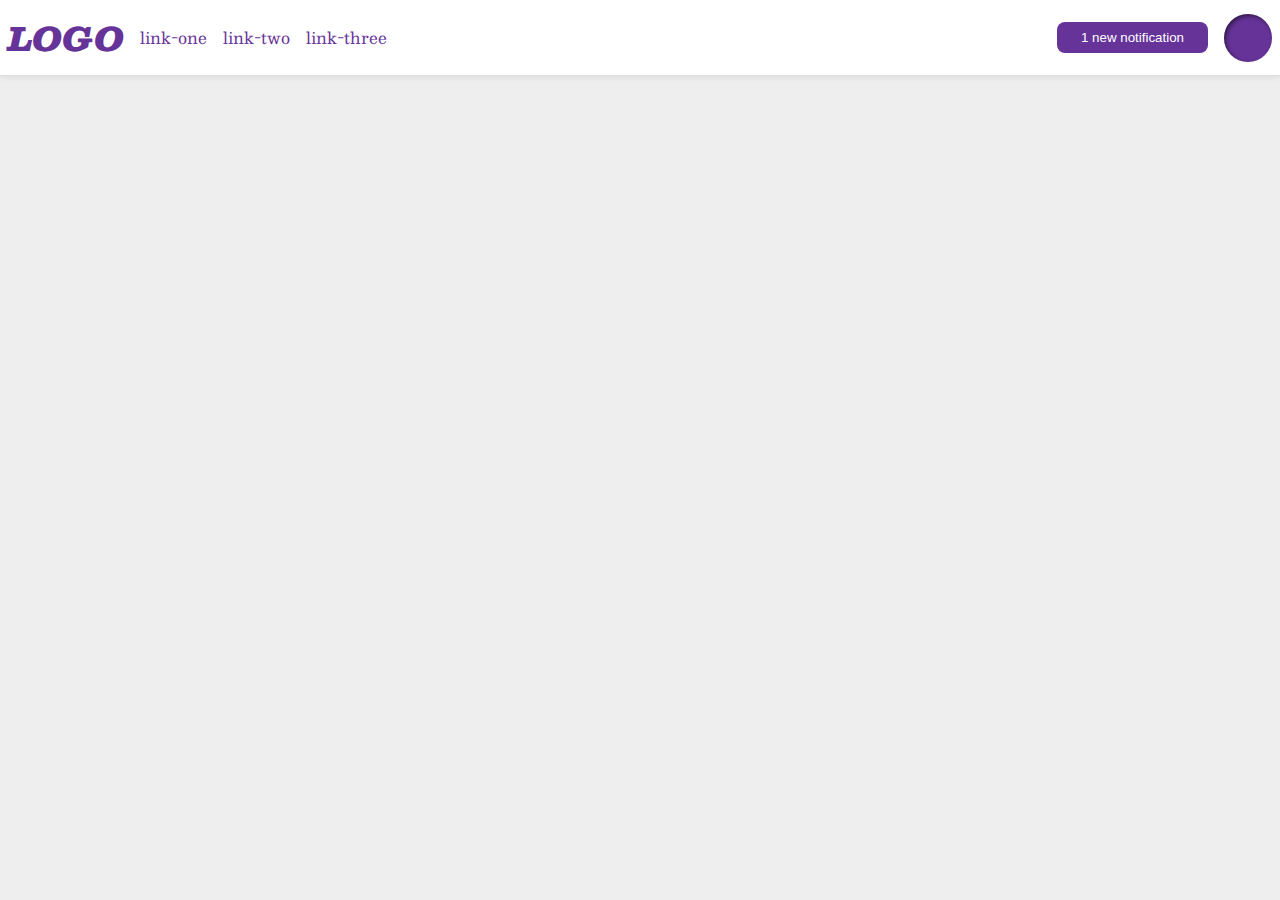
<file: foundations/flex/03-flex-header-2/index.html>
<!DOCTYPE html>
<html lang="en">
  <head>
    <meta charset="UTF-8">
    <meta http-equiv="X-UA-Compatible" content="IE=edge">
    <meta name="viewport" content="width=device-width, initial-scale=1.0">
    <title>Flex Header 2</title>
    <link rel="stylesheet" href="style.css">
  </head>
  <body>
    <div class="header">
      <div class="left-side">
        <div class="logo">
          LOGO
        </div>
        <ul class="links">
          <li><a href="https://google.com">link-one</a></li>
          <li><a href="https://google.com">link-two</a></li>
          <li><a href="https://google.com">link-three</a></li>
        </ul>
      </div>
      <div class="right-side">
        <button class="notifications">
          1 new notification
        </button>
        <div class="profile-image"></div>
      </div>
    </div>
  </body>
</html>
</file>
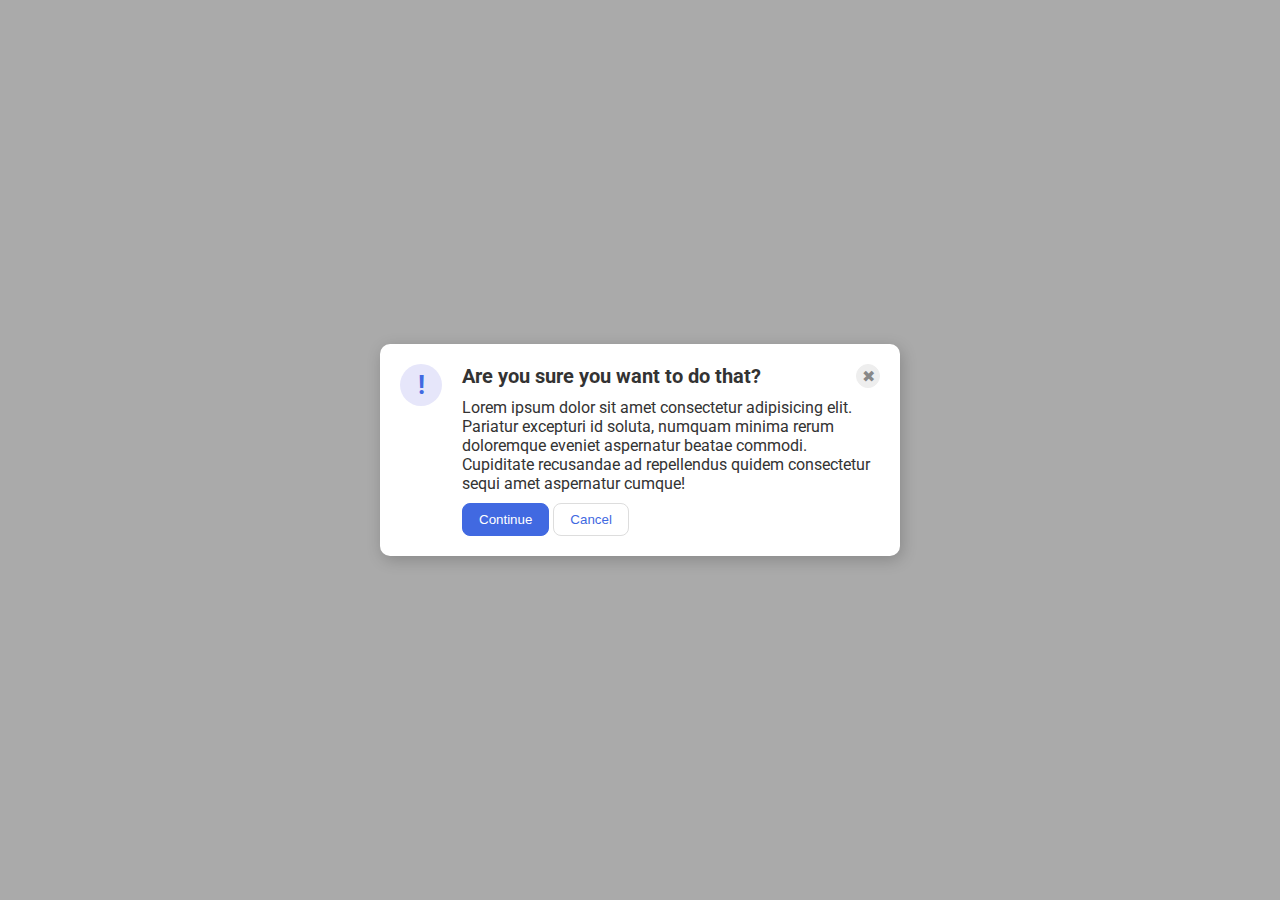
<file: foundations/flex/05-flex-modal/index.html>
<!DOCTYPE html>
<html lang="en">
  <head>
    <meta charset="UTF-8">
    <meta http-equiv="X-UA-Compatible" content="IE=edge">
    <meta name="viewport" content="width=device-width, initial-scale=1.0">
    <link rel="stylesheet" href="style.css">
    <title>Modal</title>
  </head>
  <body>
    <div class="modal">
      <div class="icon">!</div>
      <div class="main-content">
        <div class="title">
          <div class="header">Are you sure you want to do that?</div>
          <button class="close-button">✖</button>
        </div>
        <div class="text">Lorem ipsum dolor sit amet consectetur adipisicing elit. Pariatur excepturi id soluta, numquam minima rerum doloremque eveniet aspernatur beatae commodi. Cupiditate recusandae ad repellendus quidem consectetur sequi amet aspernatur cumque!</div>
        <div class="buttons">
          <button class="continue">Continue</button>
          <button class="cancel">Cancel</button>
        </div>
      </div>
    </div>
  </body>
</html>
</file>
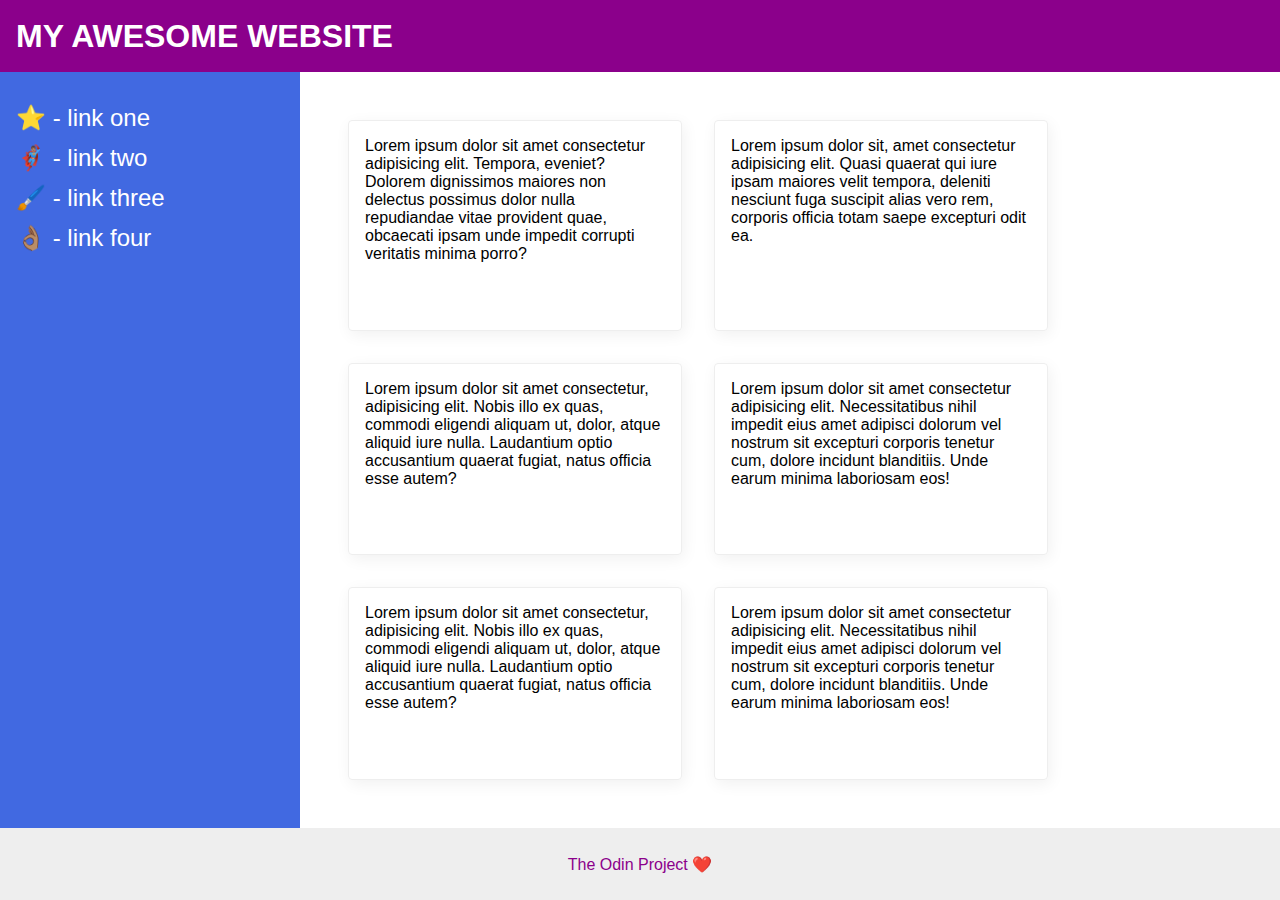
<file: foundations/flex/07-flex-layout-2/index.html>
<!DOCTYPE html>
<html lang="en">
  <head>
    <meta charset="UTF-8">
    <meta http-equiv="X-UA-Compatible" content="IE=edge">
    <meta name="viewport" content="width=device-width, initial-scale=1.0">
    <title>The Holy Grail</title>
    <link rel="stylesheet" href="style.css">
  </head>
  <body>
    <div class="header">
      MY AWESOME WEBSITE
    </div>
    
    <div class="content">
      <div class="sidebar">
        <ul>
          <li><a href="#">⭐ - link one</a></li>
          <li><a href="#">🦸🏽‍♂️ - link two</a></li>
          <li><a href="#">🖌️ - link three</a></li>
          <li><a href="#">👌🏽 - link four</a></li>
        </ul>
      </div>
      
      <div class="cards">
        <div class="card">Lorem ipsum dolor sit amet consectetur adipisicing elit. Tempora, eveniet? Dolorem dignissimos maiores non delectus possimus dolor nulla repudiandae vitae provident quae, obcaecati ipsam unde impedit corrupti veritatis minima porro?</div>
        <div class="card">Lorem ipsum dolor sit, amet consectetur adipisicing elit. Quasi quaerat qui iure ipsam maiores velit tempora, deleniti nesciunt fuga suscipit alias vero rem, corporis officia totam saepe excepturi odit ea.</div>
        <div class="card">Lorem ipsum dolor sit amet consectetur, adipisicing elit. Nobis illo ex quas, commodi eligendi aliquam ut, dolor, atque aliquid iure nulla. Laudantium optio accusantium quaerat fugiat, natus officia esse autem?</div>
        <div class="card">Lorem ipsum dolor sit amet consectetur adipisicing elit. Necessitatibus nihil impedit eius amet adipisci dolorum vel nostrum sit excepturi corporis tenetur cum, dolore incidunt blanditiis. Unde earum minima laboriosam eos!</div>
        <div class="card">Lorem ipsum dolor sit amet consectetur, adipisicing elit. Nobis illo ex quas, commodi eligendi aliquam ut, dolor, atque aliquid iure nulla. Laudantium optio accusantium quaerat fugiat, natus officia esse autem?</div>
        <div class="card">Lorem ipsum dolor sit amet consectetur adipisicing elit. Necessitatibus nihil impedit eius amet adipisci dolorum vel nostrum sit excepturi corporis tenetur cum, dolore incidunt blanditiis. Unde earum minima laboriosam eos!</div>
      </div>
    </div>
    
    <div class="footer">
      The Odin Project ❤️
    </div>
  </body>
</html>
</file>
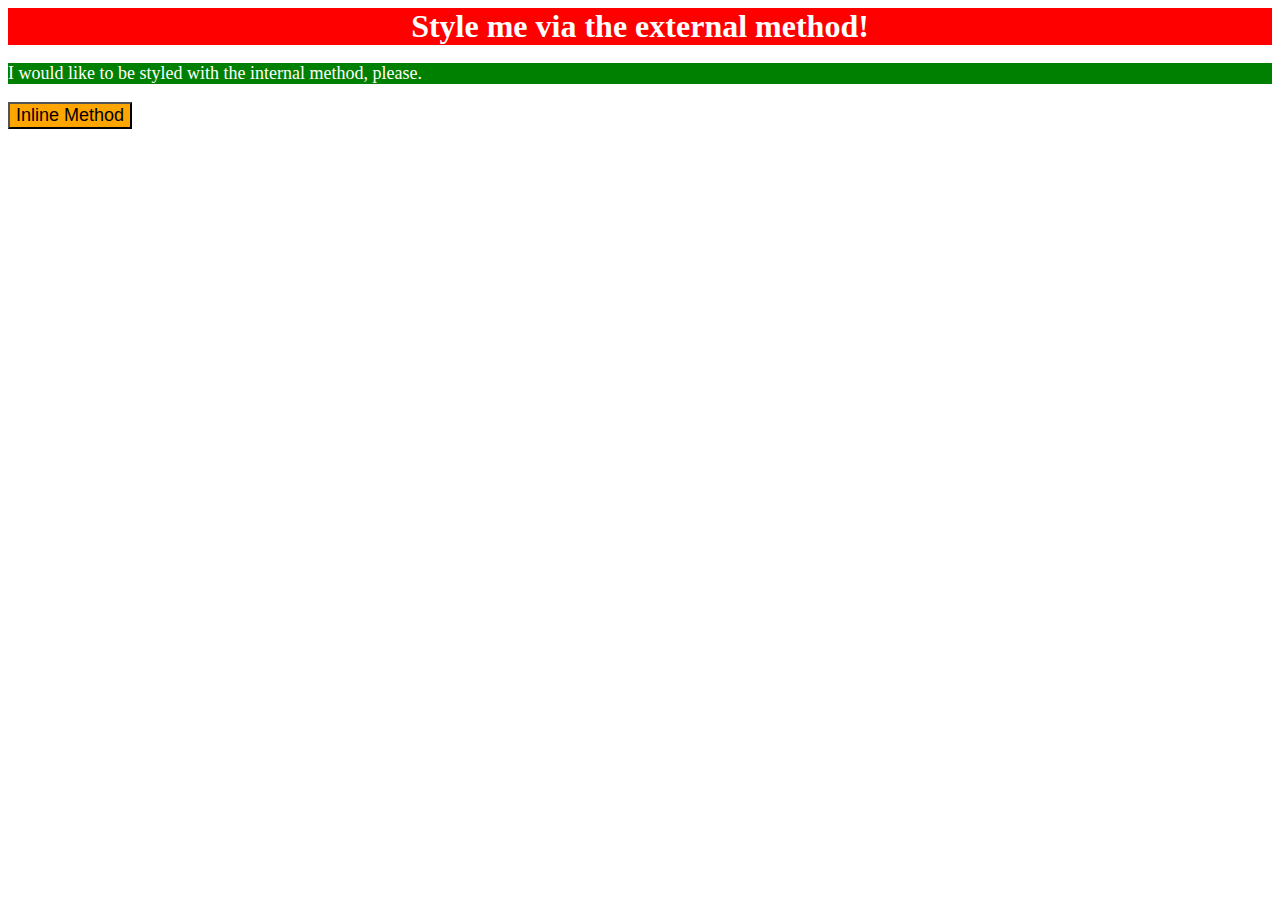
<file: foundations/intro-to-css/01-css-methods/index.html>
<!DOCTYPE html>
<html lang="en">
  <head>
    <style>
      p {
        background-color: green;
        color: white;
        font-size: 18px;
      }
    </style>

    <link rel="stylesheet" href="styles.css">
    <meta charset="UTF-8">
    <meta http-equiv="X-UA-Compatible" content="IE=edge">
    <meta name="viewport" content="width=device-width, initial-scale=1.0">
    <title>Methods for Adding CSS</title>
  </head>
  <body>
    <div>Style me via the external method!</div>
    <p>I would like to be styled with the internal method, please.</p>
    <button style="background-color: orange; font-size: 18px;">Inline Method</button>
  </body>
</html>
</file>
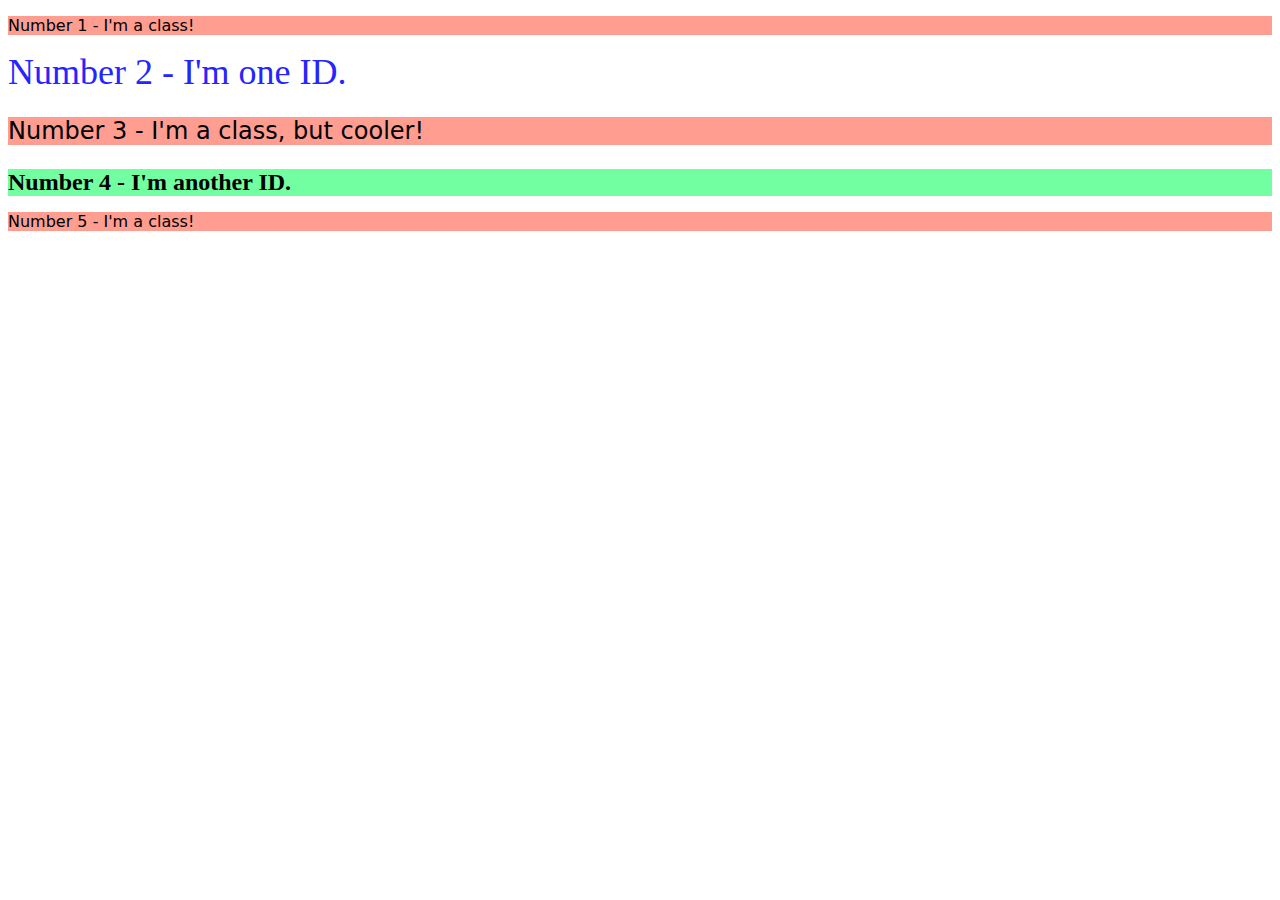
<file: foundations/intro-to-css/02-class-id-selectors/index.html>
<!DOCTYPE html>
<html lang="en">
  <head>
    <meta charset="UTF-8">
    <meta http-equiv="X-UA-Compatible" content="IE=edge">
    <meta name="viewport" content="width=device-width, initial-scale=1.0">
    <title>Class and ID Selectors</title>
    <link rel="stylesheet" href="style.css">
  </head>
  <body>
    <p class="odd">Number 1 - I'm a class!</p>
    <div id="second-element">Number 2 - I'm one ID.</div>
    <p class="odd third-element">Number 3 - I'm a class, but cooler!</p>
    <div id="fourth-element">Number 4 - I'm another ID.</div>
    <p class="odd">Number 5 - I'm a class!</p>
  </body>
</html>
</file>
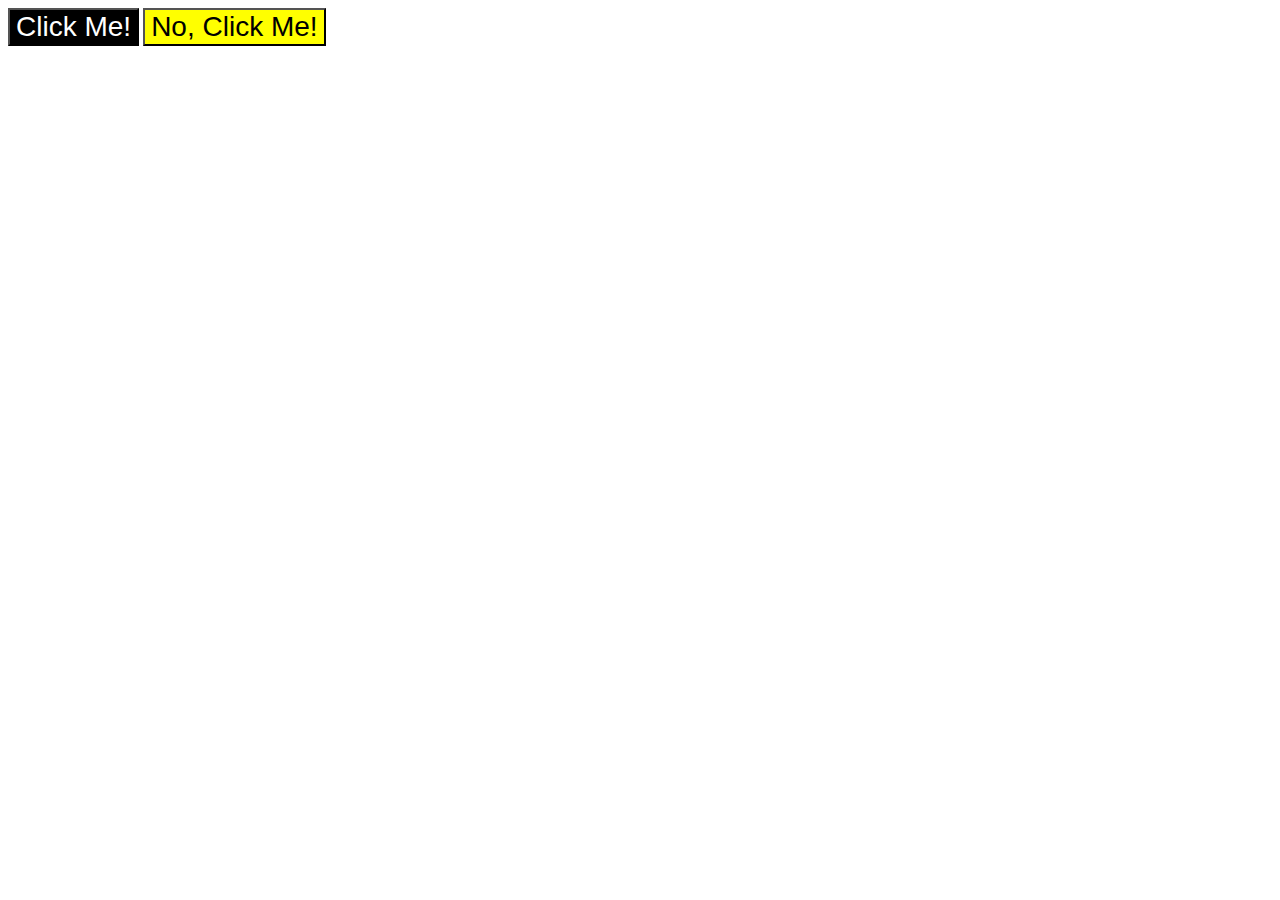
<file: foundations/intro-to-css/03-grouping-selectors/index.html>
<!DOCTYPE html>
<html lang="en">
  <head>
    <meta charset="UTF-8">
    <meta http-equiv="X-UA-Compatible" content="IE=edge">
    <meta name="viewport" content="width=device-width, initial-scale=1.0">
    <title>Grouping Selectors</title>
    <link rel="stylesheet" href="style.css">
  </head>
  <body>
    <button class="one">Click Me!</button>
    <button class="two">No, Click Me!</button>
  </body>
</html>
</file>
<file: foundations/flex/03-flex-header-2/style.css>
/* this is some magical font-importing.  
you'll learn about it later. */
@import url('https://fonts.googleapis.com/css2?family=Besley:ital,wght@0,400;1,900&display=swap');

body {
  margin: 0;
  background: #eee;
  font-family: Besley, serif;
}

.header,
.left-side,
.right-side,
ul {
  display: flex;
}

.left-side,
.right-side,
ul {
  gap: 16px;
}

.left-side,
.right-side {
  align-items: center;
}

.header {
  background: white;
  border-bottom: 1px solid #ddd;
  box-shadow: 0 0 8px rgba(0,0,0,.1);
  justify-content: space-between;
  padding: 8px;
}

.profile-image {
  background: rebeccapurple;
  box-shadow: inset 2px 2px 4px rgba(0,0,0,.5);
  border-radius: 50%;
  width: 48px;
  height: 48px;
}

.logo {
  color: rebeccapurple;
  font-size: 32px;
  font-weight: 900;
  font-style: italic;
}

button {
  border: none;
  border-radius: 8px;
  background: rebeccapurple;
  color: white;
  padding: 8px 24px;
}

a {
  /* this removes the line under our links */
  text-decoration: none;
  color: rebeccapurple;
}

ul {
  list-style-type: none;
  padding: 0px;
}
</file>
<file: foundations/flex/05-flex-modal/style.css>
/* from first glance, the left icon is in one container, the title and button are another container, with the button justify-content: flex-end. The title, text, and button are three seperate containers.

So two containers, the left side containing the icon, then the main content. Inside the main content, the title+button, text, and buttons are their own container*/



@import url('https://fonts.googleapis.com/css2?family=Roboto:wght@400;700&display=swap');

html, body {
  height: 100%;
}

body {
  font-family: Roboto, sans-serif;
  margin: 0;
  background: #aaa;
  color: #333;
  /* I'll give you this one for free lol */
  display: flex;
  align-items: center;
  justify-content: center;
}

.modal {
  background: white;
  width: 480px;
  border-radius: 10px;
  box-shadow: 2px 4px 16px rgba(0,0,0,.2);
  padding: 20px;
  display: flex;
  gap: 20px;
}

.icon {
  color: royalblue;
  font-size: 26px;
  font-weight: 700;
  background: lavender;
  width: 42px;
  height: 42px;
  border-radius: 50%;
  display: flex;
  align-items: center;
  justify-content: center;
  flex-shrink: 0;
}

.close-button {
  background: #eee;
  border-radius: 50%;
  color: #888;
  font-weight: 400;
  font-size: 16px;
  height: 24px;
  width: 24px;
  display: flex;
  align-items: center;
  justify-content: center;
  border: 1px solid #eee;
  padding: 0;
}

button {
  cursor: pointer;
  padding: 8px 16px;
  border-radius: 8px;
}

button.continue {
  background: royalblue;
  border: 1px solid royalblue;
  color: white;
}

button.cancel {
  background: white;
  border: 1px solid #ddd;
  color: royalblue;
}

.title {
  display: flex;
  justify-content: space-between;
  align-items: center;
}

.header {
  font-weight: bold;
  font-size: 20px;
}

.main-content {
  display: flex;
  flex-direction: column;
  gap: 10px;
}
</file>
<file: foundations/flex/07-flex-layout-2/style.css>
/* at first glance, it will use the same layout as exercise 06 with the body a flexbox, column direction, and the content flex grow 1. The content will be in another flexbox container, with the links on the left side and the cards on the right.

The cards themselves will also have another flexbox container, cards the same width and height, with flex wrap.

First step to do is wrap the content in a div, then the cards in another div.*/

body {
  font-family: -apple-system, BlinkMacSystemFont, 'Segoe UI', Roboto, Oxygen, Ubuntu, Cantarell, 'Open Sans', 'Helvetica Neue', sans-serif;
  margin: 0;
  min-height: 100vh;
  display: flex;
  flex-direction: column;
}

.header {
  height: 72px;
  background: darkmagenta;
  color: white;
  font-size: 32px;
  font-weight: 900;
  display: flex;
  align-items: center;
  padding-left: 16px;
}

.footer {
  height: 72px;
  background: #eee;
  color: darkmagenta;
  display: flex;
  justify-content: center;
  align-items: center;
}

.sidebar {
  flex-shrink: 0;
  width: 300px;
  background: royalblue;
  box-sizing: border-box;
  padding: 16px;
}


ul {
  padding: 0;
}

li {
  list-style-type: none;
  margin-bottom: 12px;
}

a {
  text-decoration: none;
  color: white;
  font-size: 24px;
}

.card {
  border: 1px solid #eee;
  box-shadow: 2px 4px 16px rgba(0,0,0,.06);
  border-radius: 4px;
  width: 300px;
  padding: 16px;
}

.content {
  flex-grow: 1;
  display: flex;
}

.cards {
  padding: 48px;
  display: flex;
  flex-wrap: wrap;
  gap: 32px;
}
</file>
<file: foundations/intro-to-css/01-css-methods/styles.css>
div {
  background-color: red;
  color: white;
  font-size: 32px;
  text-align: center;
  font-weight: bold;
}
</file>
<file: foundations/intro-to-css/02-class-id-selectors/style.css>
/* Add CSS Styling */
.odd {
  background-color:rgb(255, 157, 144);
  font-family: Verdana, "DejaVu Sans", sans-serif;
}

#second-element {
  color:rgb(37, 37, 255);
  font-size: 36px;
}

.third-element {
  font-size: 24px;
}

#fourth-element {
  background-color: #72ffa1;
  font-size: 24px;
  font-weight: bold;
}
</file>
<file: foundations/intro-to-css/03-grouping-selectors/style.css>
/* Add CSS Styling */
.one,
.two {
  font-size: 28px;
  font-family: Helvetica, "Times New Roman", sans-serif;
}

.one {
  background-color: black;
  color: white;
}

.two {
  background-color: yellow;
}
</file>
